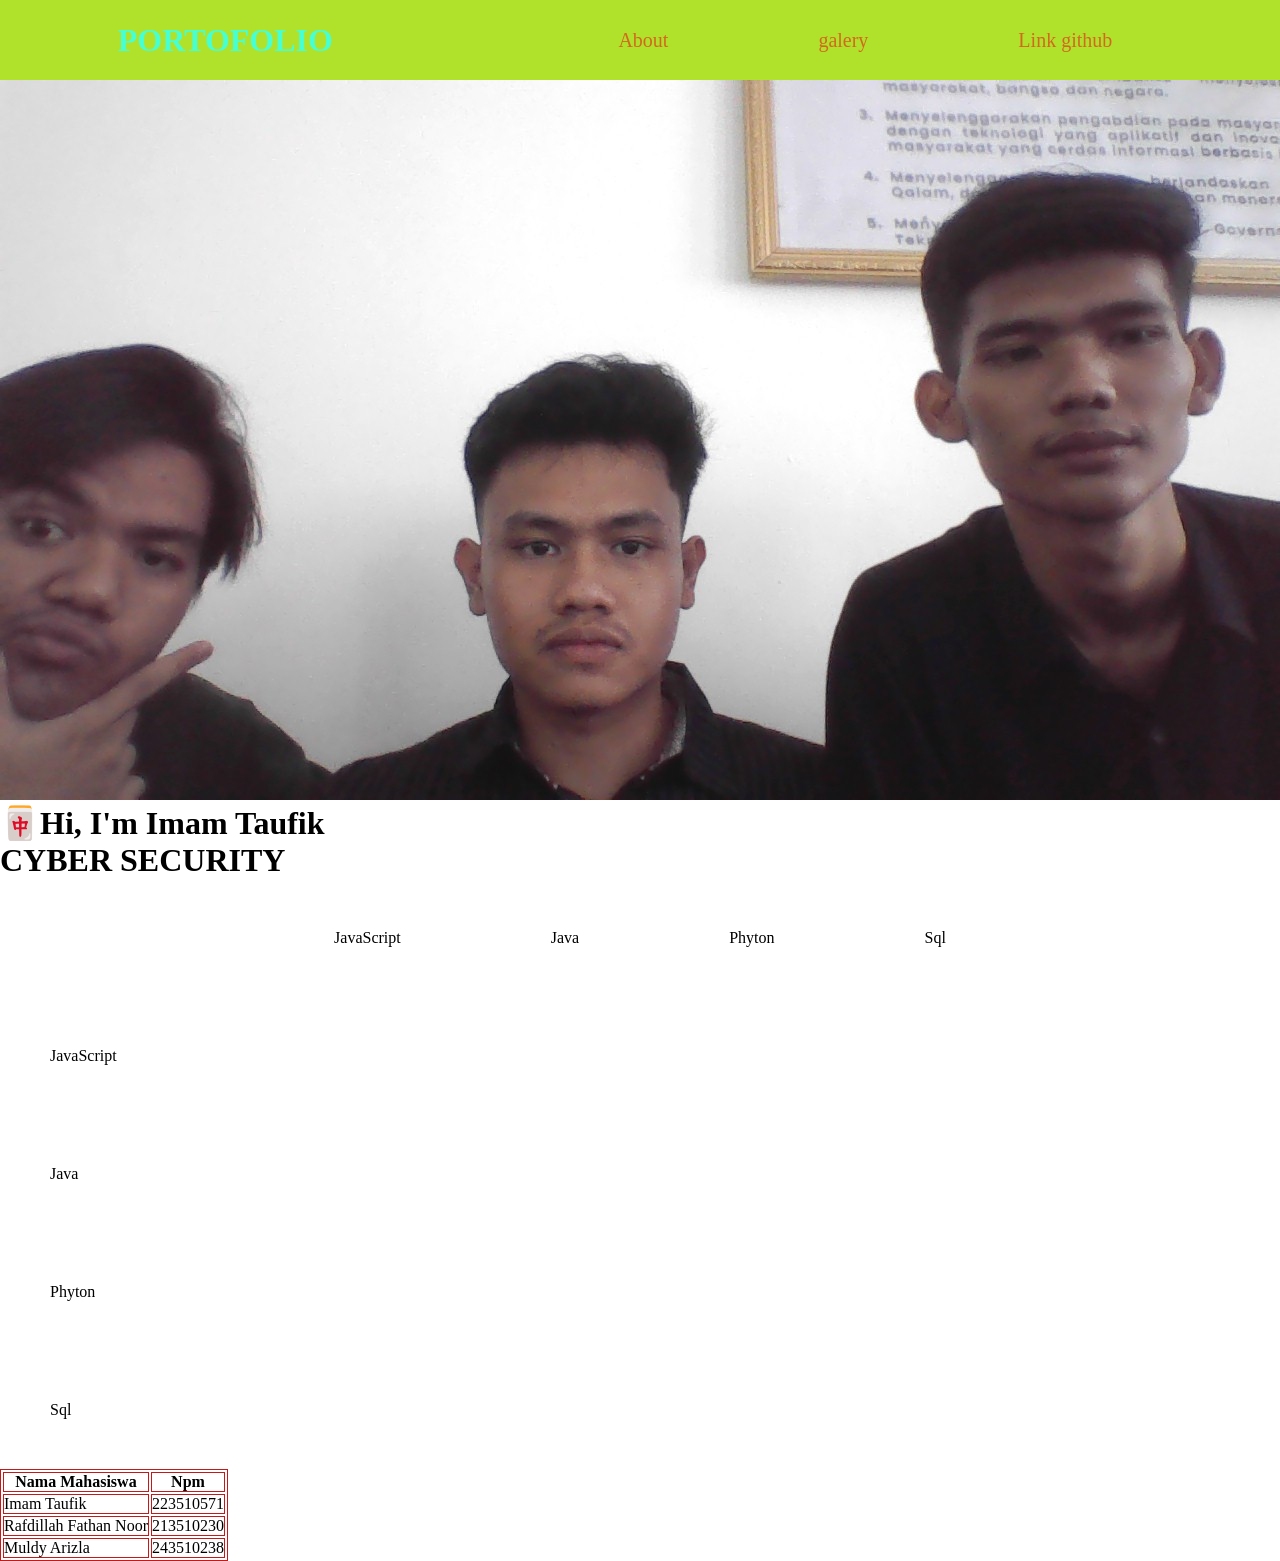
<file: Lab-Pemweb-Pertemuan-1-Tugas/index.html>
<!DOCTYPE html>
<html lang="en">
<head>
    <meta charset="UTF-8">
    <meta name="viewport" content="width=device-width, initial-scale=1.0">
    <title>Document</title>
    <link rel="stylesheet" href="style.css">
</head>

<body>
    <header class="navbar">
        <h1 class="h1-judul">PORTOFOLIO</h1>
        <ul>
            <li>
                <a href="about.html">About</a>
            </li>

            <li>   
                <a href="galery.html">galery</a>
            </li>
           
            <li>
                <a href="https://github.com/imamtaufik764/Tugas-2-dan-3-Portfolio.git">Link github</a>
            </li>
        </ul>
    </header>
    <main>
        <img src="WIN_20260521_15_09_31_Pro.jpg" alt="Ini gambar profil">
        <h1>
            🀄Hi, I'm Imam Taufik<br />
            CYBER SECURITY
        </h1>   
    </main>
    
    <ul>  
        <li>JavaScript</li>
        <li>Java</li>
        <li>Phyton</li>
        <li>Sql</li>
    </ul>

    <ol>  
        <li>JavaScript</li>
        <li>Java</li>
        <li>Phyton</li>
        <li>Sql</li>
    </ol>

    <table>
        <tr>
            <th>Nama Mahasiswa</th>
            <th>Npm</th>
        </tr>
        <tr>
            <td>Imam Taufik</td>
            <td>223510571</td>
        </tr>
        <tr>
             <td>Rafdillah Fathan Noor</td>
            <td>213510230</td>
        </tr>
        <tr>
             <td>Muldy Arizla</td>
            <td>243510238</td>
        </tr>
    </table>
</body>
</html>
</file>
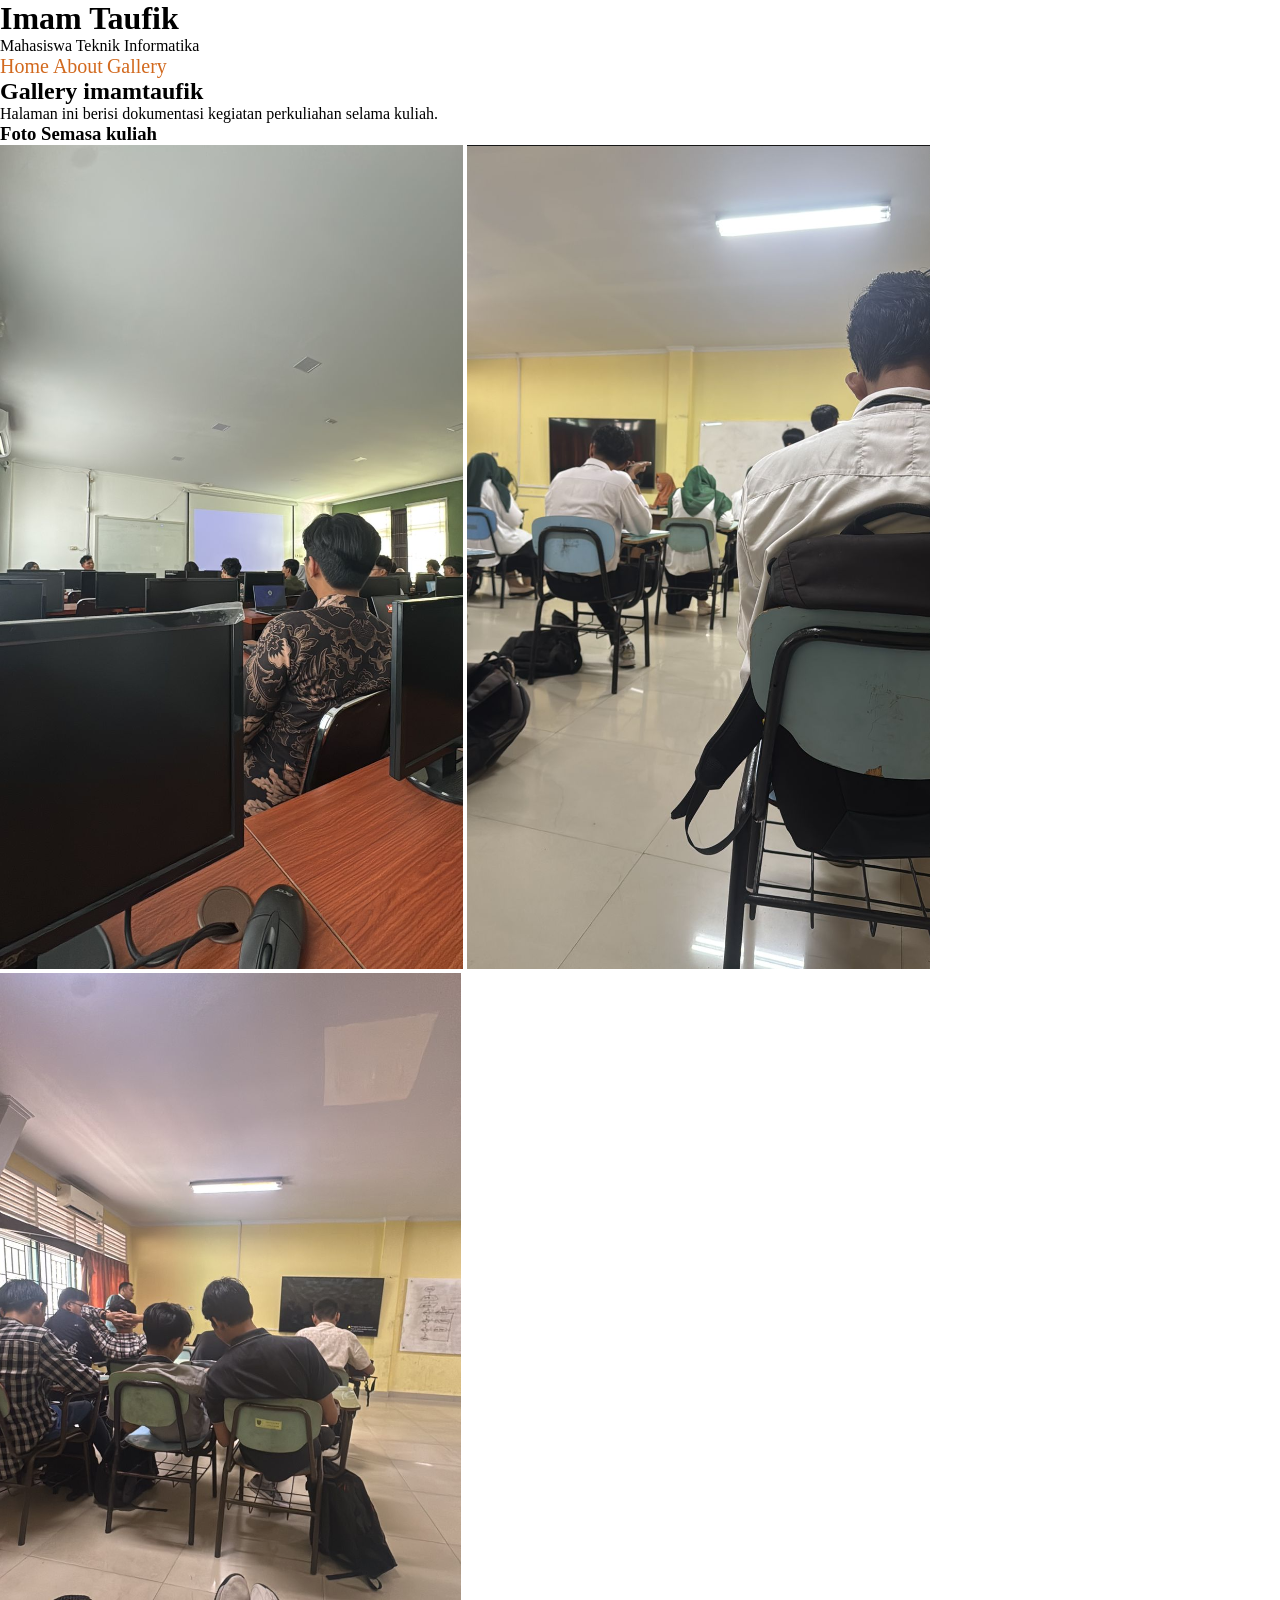
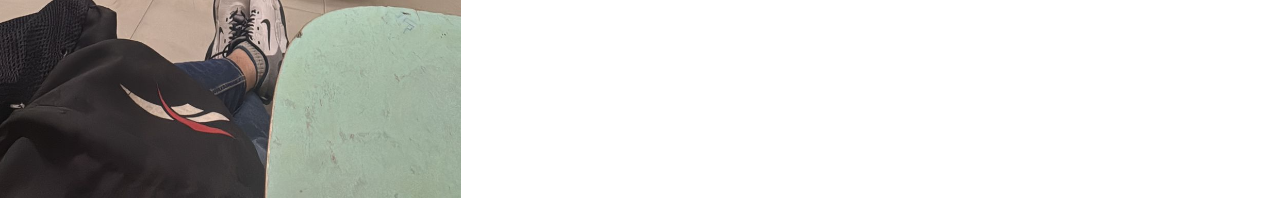
<file: Lab-Pemweb-Pertemuan-1-Tugas/galery.html>
<!DOCTYPE html>
<html lang="en">
<head>
    <meta charset="UTF-8">
    <meta name="viewport" content="width=device-width, initial-scale=1.0">
    <title>Document</title>
    <link rel="stylesheet" href="style.css">
</head>
<body>

    <header>
        <h1>Imam Taufik</h1>
        <p>Mahasiswa Teknik Informatika</p>
    </header>

    <nav>
        <a href="index.html">Home</a>
        <a href="about.html">About</a>
        <a href="gallery.html" class="active">Gallery</a>
    </nav>

    <div class="container">

        <div class="hero">
            <h2>Gallery imamtaufik</h2>
            <p>
                Halaman ini berisi dokumentasi kegiatan perkuliahan selama kuliah.
            </p>
        </div>

        <h3 class="section-title"> Foto Semasa kuliah</h3>
        <div class="gallery-grid">
                <img src="Screenshot 2026-05-29 003402.png" alt="Ini gambar 1">
                <img src="Screenshot 2026-05-29 003410.png" alt="Ini gambar 2">
                <img src="Screenshot 2026-05-29 003419.png" alt="Ini gambar 3">

        </div>

</body>
</html>
</file>
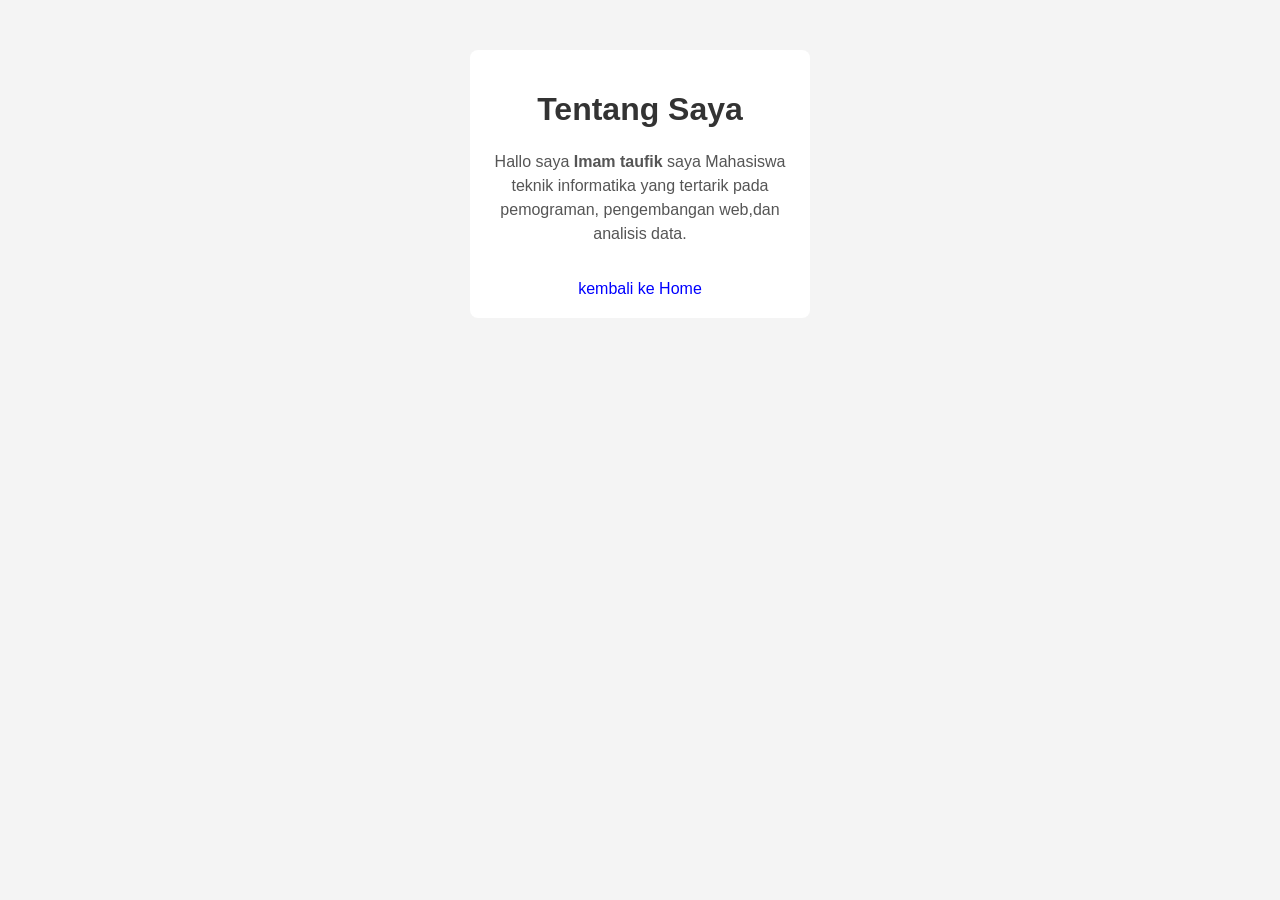
<file: Lab-Pemweb/about1.html>
<!DOCTYPE html>
<html lang="en">
<head>
    <meta charset="UTF-8">
    <meta name="viewport" content="width=device-width, initial-scale=1.0">
    <title>about</title>

    <style>
        body {
    font-family: Arial, sans-serif;
    background-color: #f4f4f4;
    text-align: center;
    margin: 0;
    padding: 50px;
}

.kartu {
    background: white;
    padding: 20px;
    width: 300px;
    margin: auto;
    border-radius: 8px;
}

h1 {
    color: #333;
}

p {
    color: #555;
    line-height: 1.5;
}

a {
    text-decoration: none;
    color: blue;
}
    </style>

</head>
<body>
    <div class="kartu">
    <h1>Tentang Saya</h1>

    <p>
        Hallo saya <b>Imam taufik</b>
        saya Mahasiswa teknik informatika yang tertarik
        pada pemograman, pengembangan web,dan analisis data. 
    </p>

    <br>
    <a href="index1.html">kembali ke Home</a>
</div>
</body>
</html>
</file>
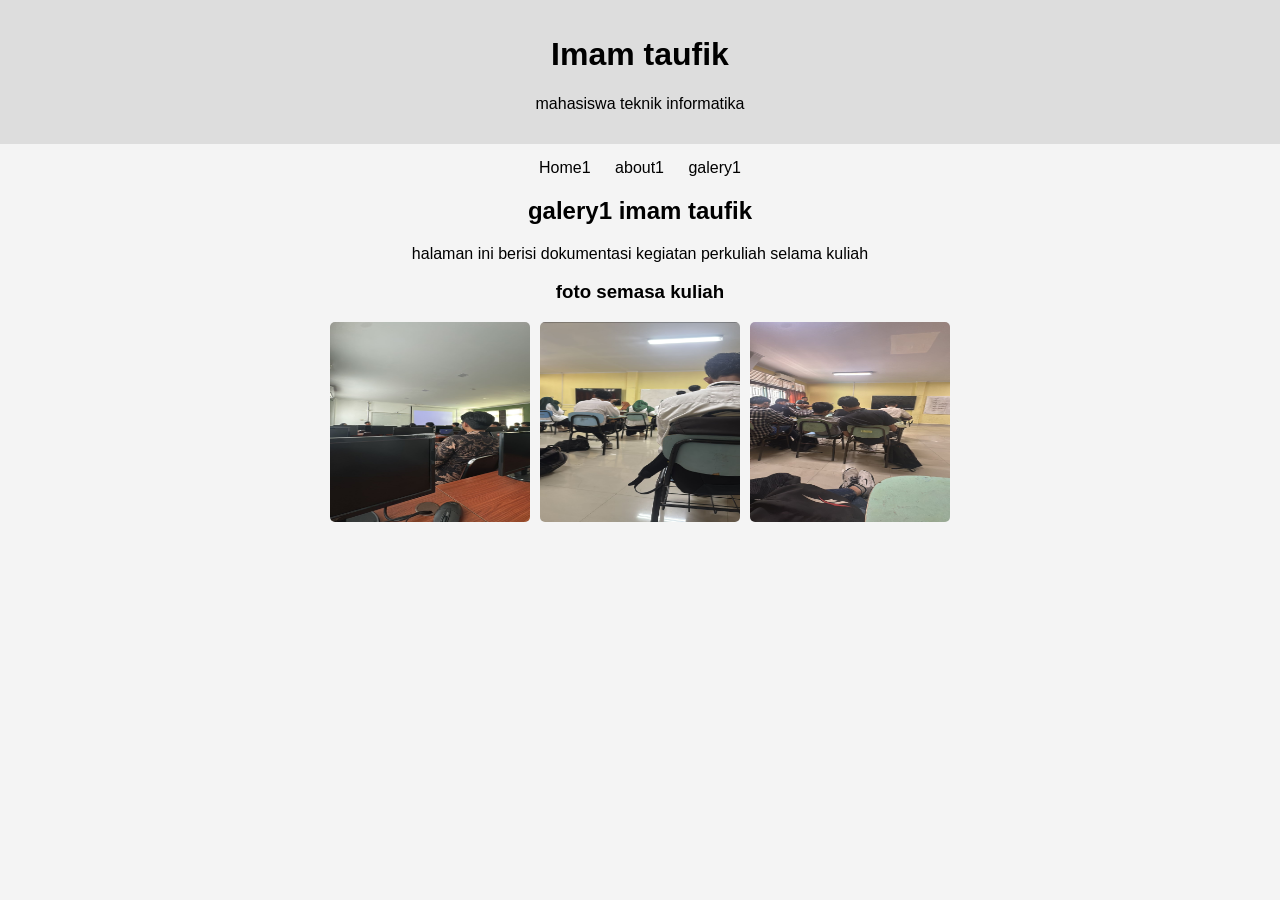
<file: Lab-Pemweb/galery1.html>
<!DOCTYPE html>
<html lang="en">
<head>
    <meta charset="UTF-8">
    <meta name="viewport" content="width=device-width, initial-scale=1.0">
    <title>galery1</title>
    
    <style>
        body {
    font-family: Arial, sans-serif;
    text-align: center;
    background-color: #f4f4f4;
    margin: 0;
}
header {
    background-color: #ddd;
    padding: 15px;
}
nav {
    margin: 15px;
}
nav a {
    text-decoration: none;
    margin: 10px;
    color: black;
}
.galeri-grid {
    display: flex;
    justify-content: center;
    gap: 10px;
}

.galeri-grid img {
    width: 200px;
    height: 200px;
    border-radius: 5px;
}
    </style>
</head>
<body>
    <header>
        <h1>Imam taufik</h1>
        <p>mahasiswa teknik informatika</p>
    </header>

    <nav>
        <a href="index1.html">Home1</a>
        <a href="about1.html">about1</a>
        <a href="galery1.html">galery1</a>
    </nav>

    <div class="container">
        <h2>galery1 imam taufik</h2>
        <p>
            halaman ini berisi dokumentasi kegiatan perkuliah selama kuliah 
        </p>

    </div>
    <h3 class="section-title">foto semasa kuliah</h3>
    <div class="galeri-grid">
        <img src="Screenshot 2026-05-29 003402.png" alt="gambar 1">
        <img src="Screenshot 2026-05-29 003410.png" alt="gambar 2">
        <img src="Screenshot 2026-05-29 003419.png" alt="gambar 3">
    </div>
</body>
</html>
</file>
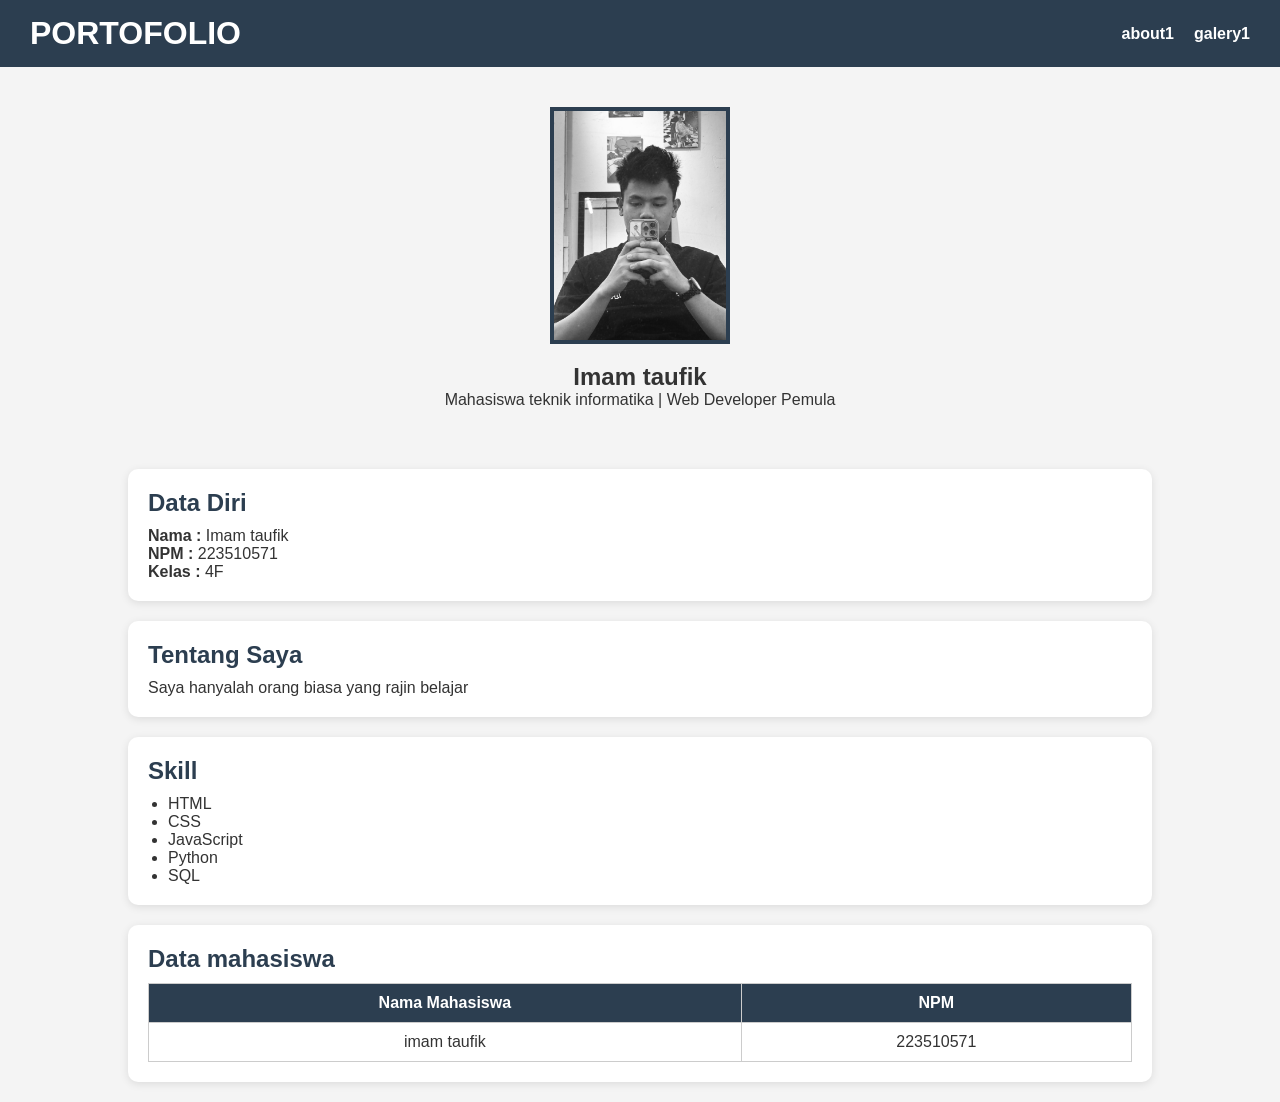
<file: Lab-Pemweb/index1.html>
<!DOCTYPE html>
<html lang="id">
<head>
    <meta charset="UTF-8">
    <meta name="viewport" content="width=device-width, initial-scale=1.0">
    <title>Portfolio Imam taufik</title>

    <link rel="stylesheet" href="style1.css">
</head>
<body>

    <header class="navbar">
        <h1>PORTOFOLIO</h1>

        <ul>
            <li><a href="about1.html">about1</a></li>
            <li><a href="galery1.html">galery1</a></li>
        </ul>
    </header>

    <section class="hero">
        <img src="WhatsApp Image 2026-05-29 at 00.16.02.jpeg" alt="Foto Profil">

        <h1>Imam taufik</h1>
        <p>Mahasiswa teknik informatika | Web Developer Pemula</p>
    </section>

    <div class="card">
        <h2>Data Diri</h2>
        <p><b>Nama  :</b> Imam taufik</p>
        <p><b>NPM   :</b> 223510571</p>
        <p><b>Kelas :</b> 4F</p>
    </div>

    <div class="card">
        <h2>Tentang Saya</h2>
        <p>
            Saya hanyalah orang biasa yang rajin belajar
        </p>
    </div>

    <div class="card">
        <h2>Skill</h2>
        <ul>
            <li>HTML</li>
            <li>CSS</li>
            <li>JavaScript</li>
            <li>Python</li>
            <li>SQL</li>
        </ul>
    </div>

    <div class="card">
        <h2>Data mahasiswa</h2>

        <table>
            <tr>
                <th>Nama Mahasiswa</th>
                <th>NPM</th>
            </tr>

            <tr>
                <td>imam taufik</td>
                <td>223510571</td>
            </tr>
        </table>
    </div>

</body>
</html>
</file>
<file: Lab-Pemweb-Pertemuan-1-Tugas/style.css>
*,html{
    margin: 0;
    padding: 0;
}
    
table,
th,
td {
    border: 1px solid rgb(197, 24, 24);
}
  
.h1-judul{
    color: rgb(71, 255, 209);
}

.navbar{
     background-color: rgb(177, 226, 43);
    display: flex;
    justify-content: space-around;
    align-items: center;
    height: 80px;  
}

li{
    list-style-type: none;   
    padding: 50px;
}  

li.hiver{

}

a{
    text-decoration: none;
    color:chocolate;
    font-size:20px;
}

ul{
    display:flex;
    justify-content: center;
    align-items: center ;
    gap: 50px;
}
</file>
<file: Lab-Pemweb/style1.css>
*{
    margin: 0;
    padding: 0;
    box-sizing: border-box;
    font-family: Arial, sans-serif;
}

body{
    background-color: #f4f4f4;
    color: #333;
}

/* Navbar */
.navbar{
    background-color: #2c3e50;
    color: white;
    display: flex;
    justify-content: space-between;
    align-items: center;
    padding: 15px 30px;
}

.navbar ul{
    display: flex;
    list-style: none;
}

.navbar ul li{
    margin-left: 20px;
}

.navbar ul li a{
    color: white;
    text-decoration: none;
    font-weight: bold;
}

.navbar ul li a:hover{
    color: #f1c40f;
}

/* Hero */
.hero{
    text-align: center;
    padding: 40px 20px;
}

.hero img{
    border: 4px solid #2c3e50;
    width: 180px;
}

.hero h1{
    margin-top: 15px;
}

.card{
    background: white;
    width: 80%;
    margin: 20px auto;
    padding: 20px;
    border-radius: 10px;
    box-shadow: 0 2px 8px rgba(0,0,0,0.1);
}

h2{
    margin-bottom: 10px;
    color: #2c3e50;
}

.card ul{
    padding-left: 20px;
}

table{
    width: 100%;
    border-collapse: collapse;
    margin-top: 10px;
}

table, th, td{
    border: 1px solid #ccc;
}

th{
    background: #2c3e50;
    color: white;
}

th, td{
    padding: 10px;
    text-align: center;
}

footer{
    background: #2c3e50;
    color: white;
    text-align: center;
    padding: 15px;
    margin-top: 30px;
}
</file>
